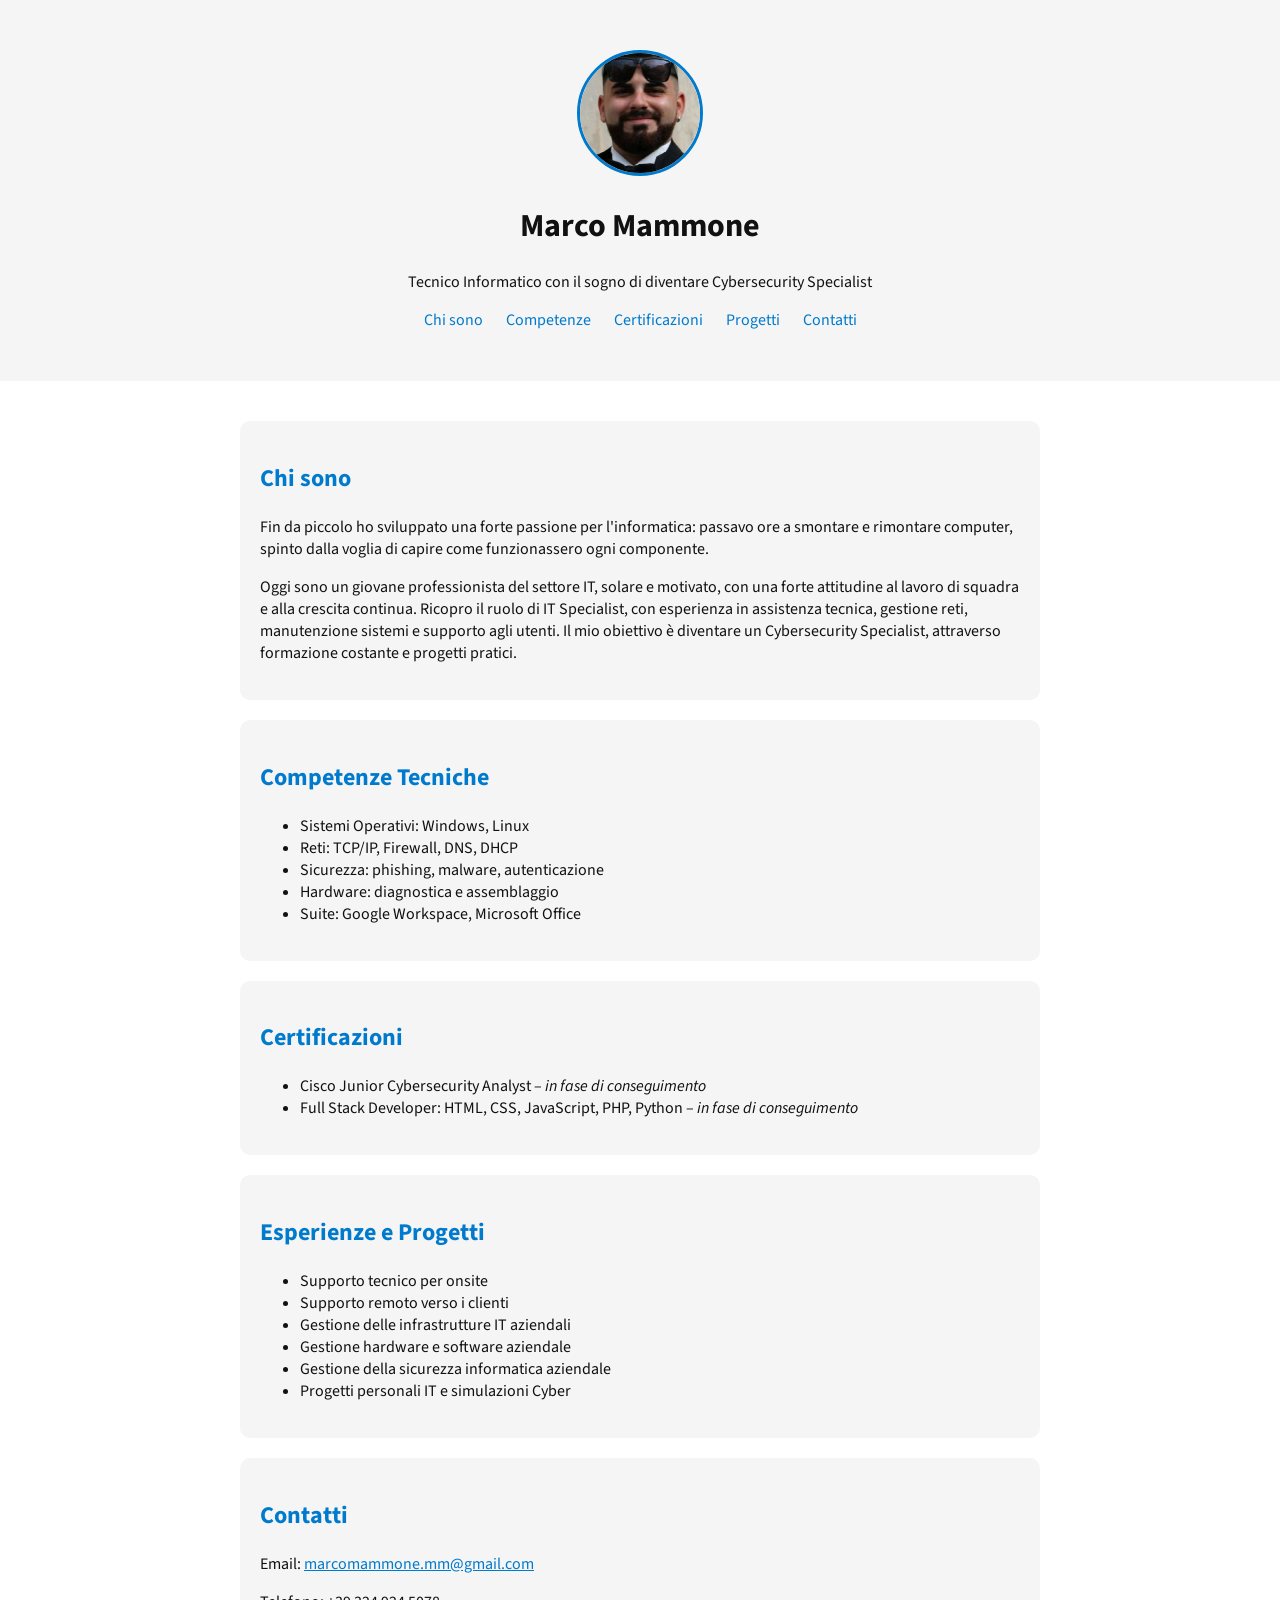
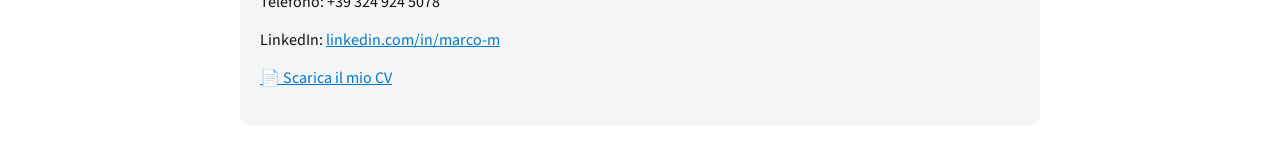
<file: index.html>
<!DOCTYPE html>
<html lang="it">
<head>
    <meta charset="UTF-8">
    <meta name="viewport" content="width=device-width, initial-scale=1.0">
    <title>Marco Mammone - Portfolio</title>
    <link href="https://fonts.googleapis.com/css2?family=Source+Sans+Pro&display=swap" rel="stylesheet">
    <link rel="stylesheet" href="style.css">
</head>
<body>
    <header>
        <div class="container">
            <img src="foto-profilo.jpeg" alt="Foto profilo Marco" class="profile-pic">
            <h1>Marco Mammone</h1>
            <p>Tecnico Informatico con il sogno di diventare Cybersecurity Specialist</p>
            <nav>
                <a href="#chisono">Chi sono</a>
                <a href="#competenze">Competenze</a>
                <a href="#certificazioni">Certificazioni</a>
                <a href="#progetti">Progetti</a>
                <a href="#contatti">Contatti</a>
            </nav>
        </div>
    </header>
    <main class="container">
        <section id="chisono">
            <h2>Chi sono</h2>
            <p>Fin da piccolo ho sviluppato una forte passione per l'informatica: passavo ore a smontare e rimontare computer, spinto dalla voglia di capire come funzionassero ogni componente.</p>
            <p>Oggi sono un giovane professionista del settore IT, solare e motivato, con una forte attitudine al lavoro di squadra e alla crescita continua. Ricopro il ruolo di IT Specialist, con esperienza in assistenza tecnica, gestione reti, manutenzione sistemi e supporto agli utenti. Il mio obiettivo è diventare un Cybersecurity Specialist, attraverso formazione costante e progetti pratici.</p>
        </section>

        <section id="competenze">
            <h2>Competenze Tecniche</h2>
            <ul>
                <li>Sistemi Operativi: Windows, Linux</li>
                <li>Reti: TCP/IP, Firewall, DNS, DHCP</li>
                <li>Sicurezza: phishing, malware, autenticazione</li>
                <li>Hardware: diagnostica e assemblaggio</li>
                <li>Suite: Google Workspace, Microsoft Office</li>
            </ul>
        </section>

        <section id="certificazioni">
            <h2>Certificazioni</h2>
            <ul>
                <li>Cisco Junior Cybersecurity Analyst – <em>in fase di conseguimento</em></li>
                <li>Full Stack Developer: HTML, CSS, JavaScript, PHP, Python – <em>in fase di conseguimento</em></li>
            </ul>
        </section>

        <section id="progetti">
            <h2>Esperienze e Progetti</h2>
            <ul>
                <li>Supporto tecnico per onsite</li>
                <li>Supporto remoto verso i clienti</li>
                <li>Gestione delle infrastrutture IT aziendali</li>
                <li>Gestione hardware e software aziendale</li>
                <li>Gestione della sicurezza informatica aziendale</li>
                <li>Progetti personali IT e simulazioni Cyber</li>
            </ul>
        </section>

        <section id="contatti">
            <h2>Contatti</h2>
            <p>Email: <a href="mailto:marcomammone.mm@gmail.com">marcomammone.mm@gmail.com</a></p>
            <p>Telefono: +39 324 924 5078</p>
            <p>LinkedIn: <a href="https://www.linkedin.com/in/marco-m-4861a2255" target="_blank">linkedin.com/in/marco-m</a></p>
            <p><a href="Mammone_Marco.pdf" download>📄 Scarica il mio CV</a></p>
        </section>
    </main>
</body>
</html>
</file>
<file: style.css>
:root {
    --bg-color: #fff;
    --text-color: #111;
    --card-bg: #f5f5f5;
}
@media (prefers-color-scheme: dark) {
    :root {
        --bg-color: #111;
        --text-color: #fff;
        --card-bg: #1e1e1e;
    }
}
body {
    font-family: 'Source Sans Pro', sans-serif;
    background-color: var(--bg-color);
    color: var(--text-color);
    margin: 0;
    padding: 0;
}
.container {
    max-width: 800px;
    margin: auto;
    padding: 20px;
}
header {
    text-align: center;
    padding: 30px 0;
    background-color: var(--card-bg);
}
.profile-pic {
    width: 120px;
    height: 120px;
    border-radius: 50%;
    object-fit: cover;
    border: 3px solid #007acc;
}
nav a {
    margin: 0 10px;
    color: #007acc;
    text-decoration: none;
}
section {
    background-color: var(--card-bg);
    padding: 20px;
    margin: 20px 0;
    border-radius: 10px;
}
h2 {
    color: #007acc;
}
a {
    color: #007acc;
}
</file>
